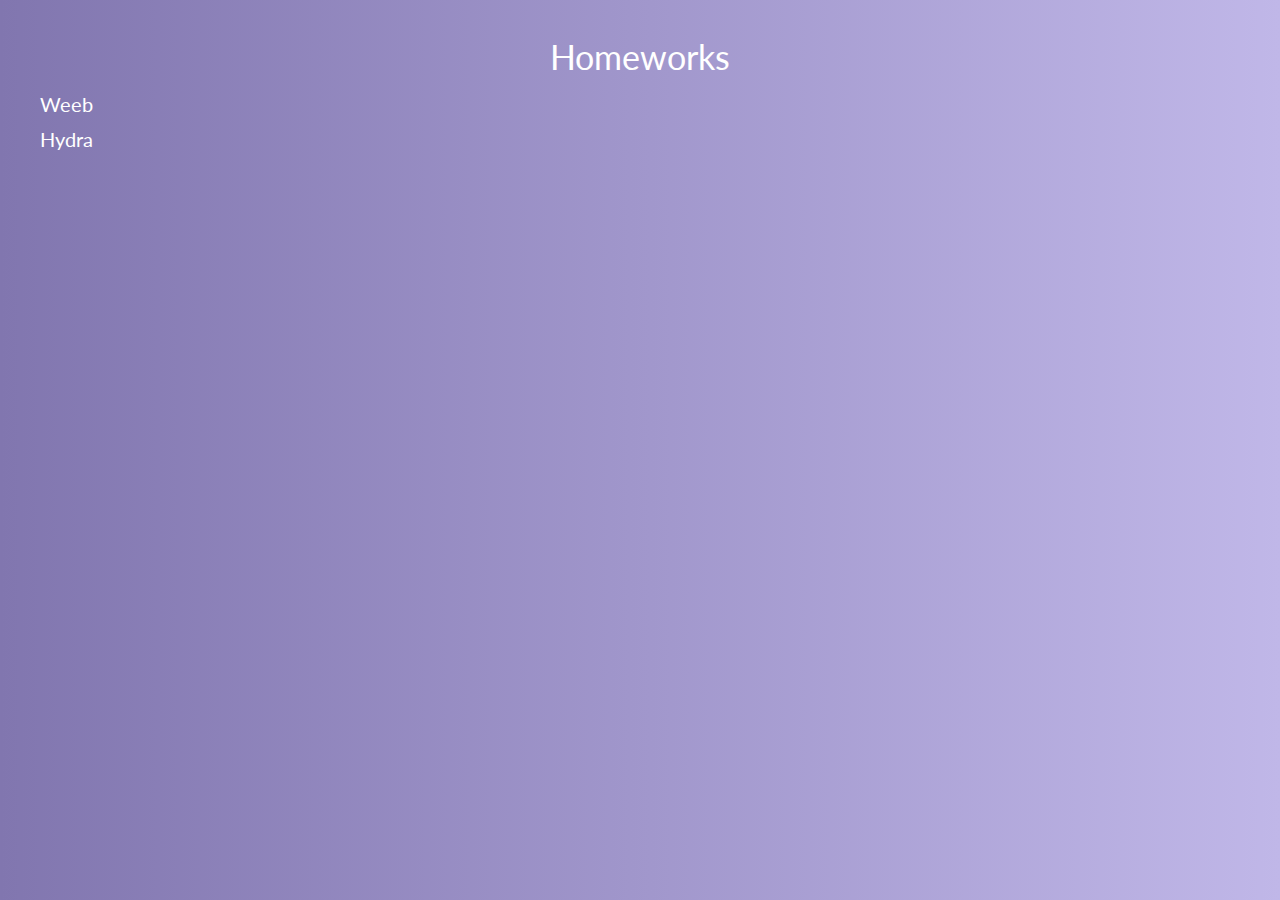
<file: index.html>
<!DOCTYPE html>
<html lang="en">

<head>
	<meta charset="UTF-8">
	<meta name="viewport" content="width=device-width, initial-scale=1.0">
	<title>Homeworks</title>
	<link rel="stylesheet" href="css/style.css">
</head>

<body>
	<div class="container">
		<h1>Homeworks</h1>
		<ul>
			<li>
				<a href="weeb/weeb/index.html">Weeb</a>
			</li>
			<li>
				<a href="hydra/index.html">Hydra</a>
			</li>
		</ul>
	</div>
</body>

</html>
</file>
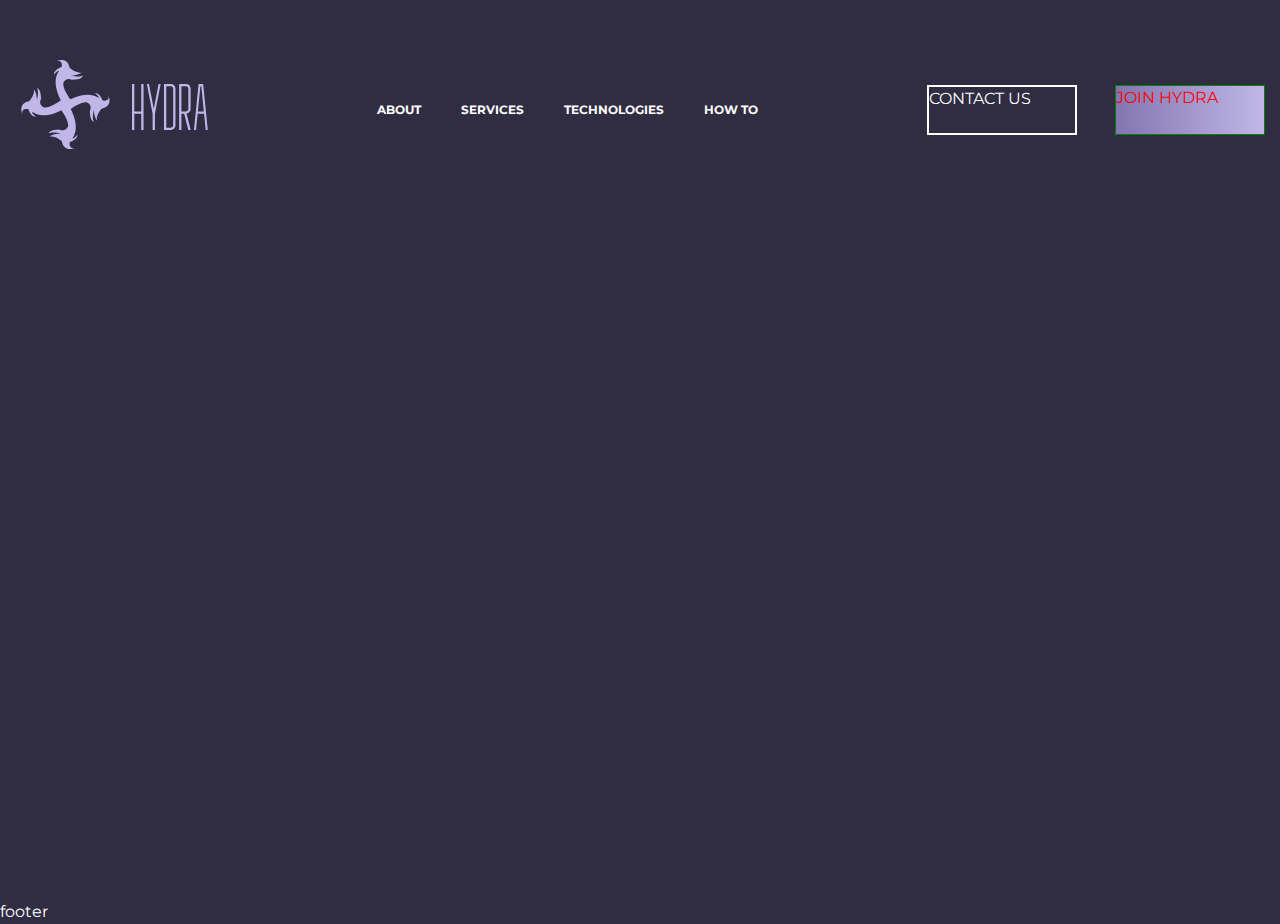
<file: hydra/index.html>
<!DOCTYPE html>
<html lang="en">

<head>
	<meta charset="UTF-8">
	<meta name="viewport" content="width=device-width, initial-scale=1.0">
	<title></title>
	<link rel="stylesheet" href="css/style.css">
	<!-- Google fonts -->
</head>

<body>
	<div class="wrapper">
		<!-- header -->
		<header class="header">
			<div class="header__container">
				<div class="header__body">
					<nav class="header__navigation">
						<div class="header__logo logo">
							<a href="#" class="logo__image">
								<svg>
									<use href="img/icons/symbol-defs.svg#icon-logo"></use>
								</svg>
							</a>
							<a href="#" class="logo__text">
								<svg>
									<use href="img/icons/symbol-defs.svg#icon-hydra"></use>
								</svg>
							</a>
						</div>
						<div class="header__menu menu">
							<ul class="menu__header">
								<li class="menu__item">
									<a href="#" class="menu__link"> <span>ABOUT</span> </a>
								</li>
								<li class="menu__item">
									<a href="#" class="menu__link"> <span>SERVICES</span></a>
								</li>
								<li class="menu__item">
									<a href="#" class="menu__link"> <span>TECHNOLOGIES</span> </a>
								</li>
								<li class="menu__item">
									<a href="#" class="menu__link"> <span>HOW TO</span> </a>
								</li>
							</ul>
						</div>
						<div class="header__buttons">
							<a href="#" class="button button--contact">CONTACT US</a>
							<a href="#" class="button button--join">JOIN HYDRA</a>
						</div>
						<button class="icon-menu">
							<span></span>
						</button>
					</nav>
				</div>
			</div>
		</header>

		<!-- main -->
		<main class="page">
			<div class="section-hero">
				<div class="section-hero__container hero">
					<div class="hero__body">
						<!-- hero__content -->
						<div class="hero__content">
							<div class="hero__info">
								<h1 class="hero__title"> <span>Dive</span> Into The Depths Of <span>Virtual Reality</span> </h1>
								<div class="hero__text">
									<p>Lorem ipsum dolor sit amet, consectetur adipiscing elit,
										sed do eiusmod tempor incididunt ut labore et dolore
										nisl tincidunt eget. Lectus mauris erosin vitae .
									</p>
								</div>
								<button class="hero__button button">BUILD YOUR WORLD</button>
							</div>
							<picture class="hero__image">
								<source srcset="img/hero-image.webp 3x">
								<img src="img/hero-image.jpg" alt="hero-image">
							</picture>
						</div>

						<!-- hero__address -->
						<!-- <address class="hero__address">

						</address> -->
					</div>
				</div>
			</div>
		</main>

		<!-- test -->
		<div class="test-block">
			<div class="test-block__container">
				<div class="test-block__content block">
					<p class="test-block__text adaptive-text">
						Lorem ipsum, dolor sit amet consectetur adipisicing elit. Consequuntur cumque molestias rem quia ut
						quidem
						vel maiores eligendi illo? Assumenda, earum? Quae fuga molestiae at, distinctio minima porro quaerat?
						Ipsum
						amet deserunt, tempora illum deleniti vero dolor alias expedita nisi magnam molestias quisquam veniam
						officiis perspiciatis sunt ut ducimus neque?
					</p>
				</div>
			</div>
		</div>

	</div>





	<!-- footer -->
	<footer class="footer">
		<p>footer</p>
	</footer>


	<script src="js/script.js"></script>
</body>

</html>
</file>
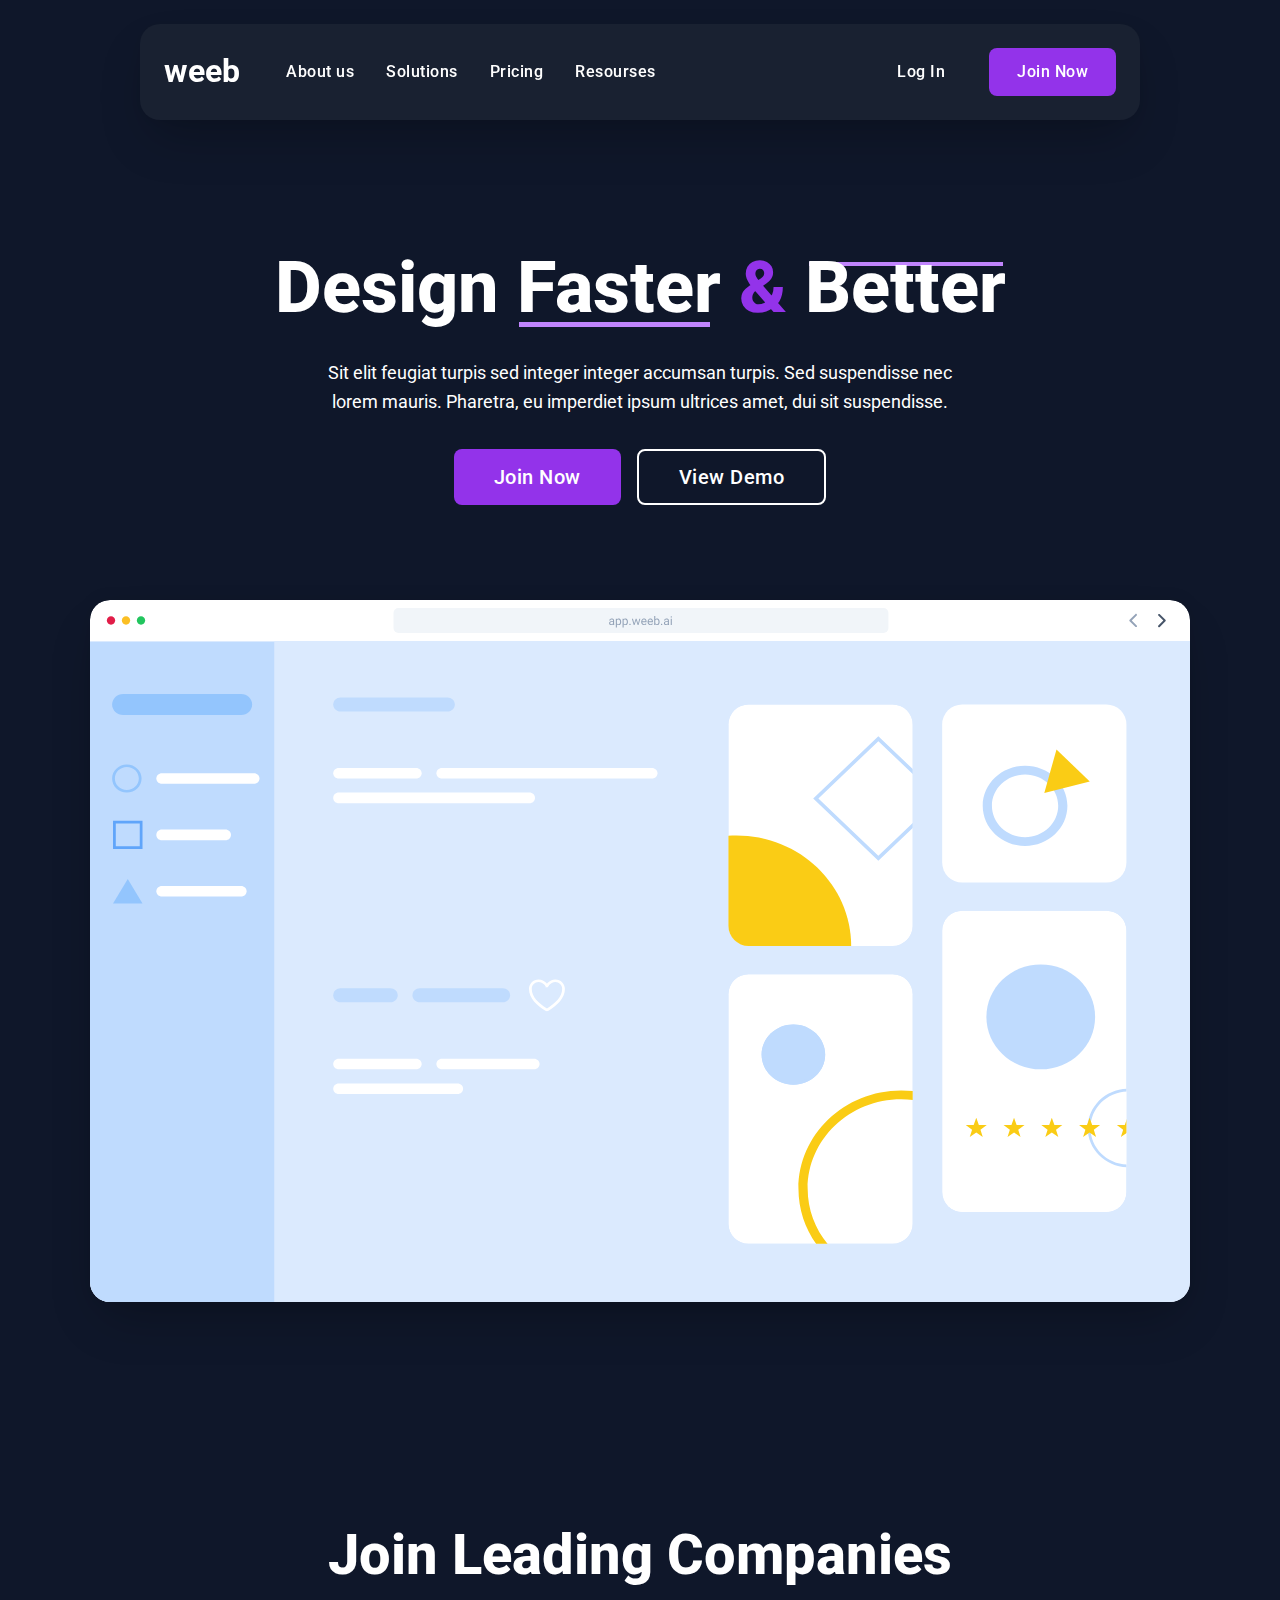
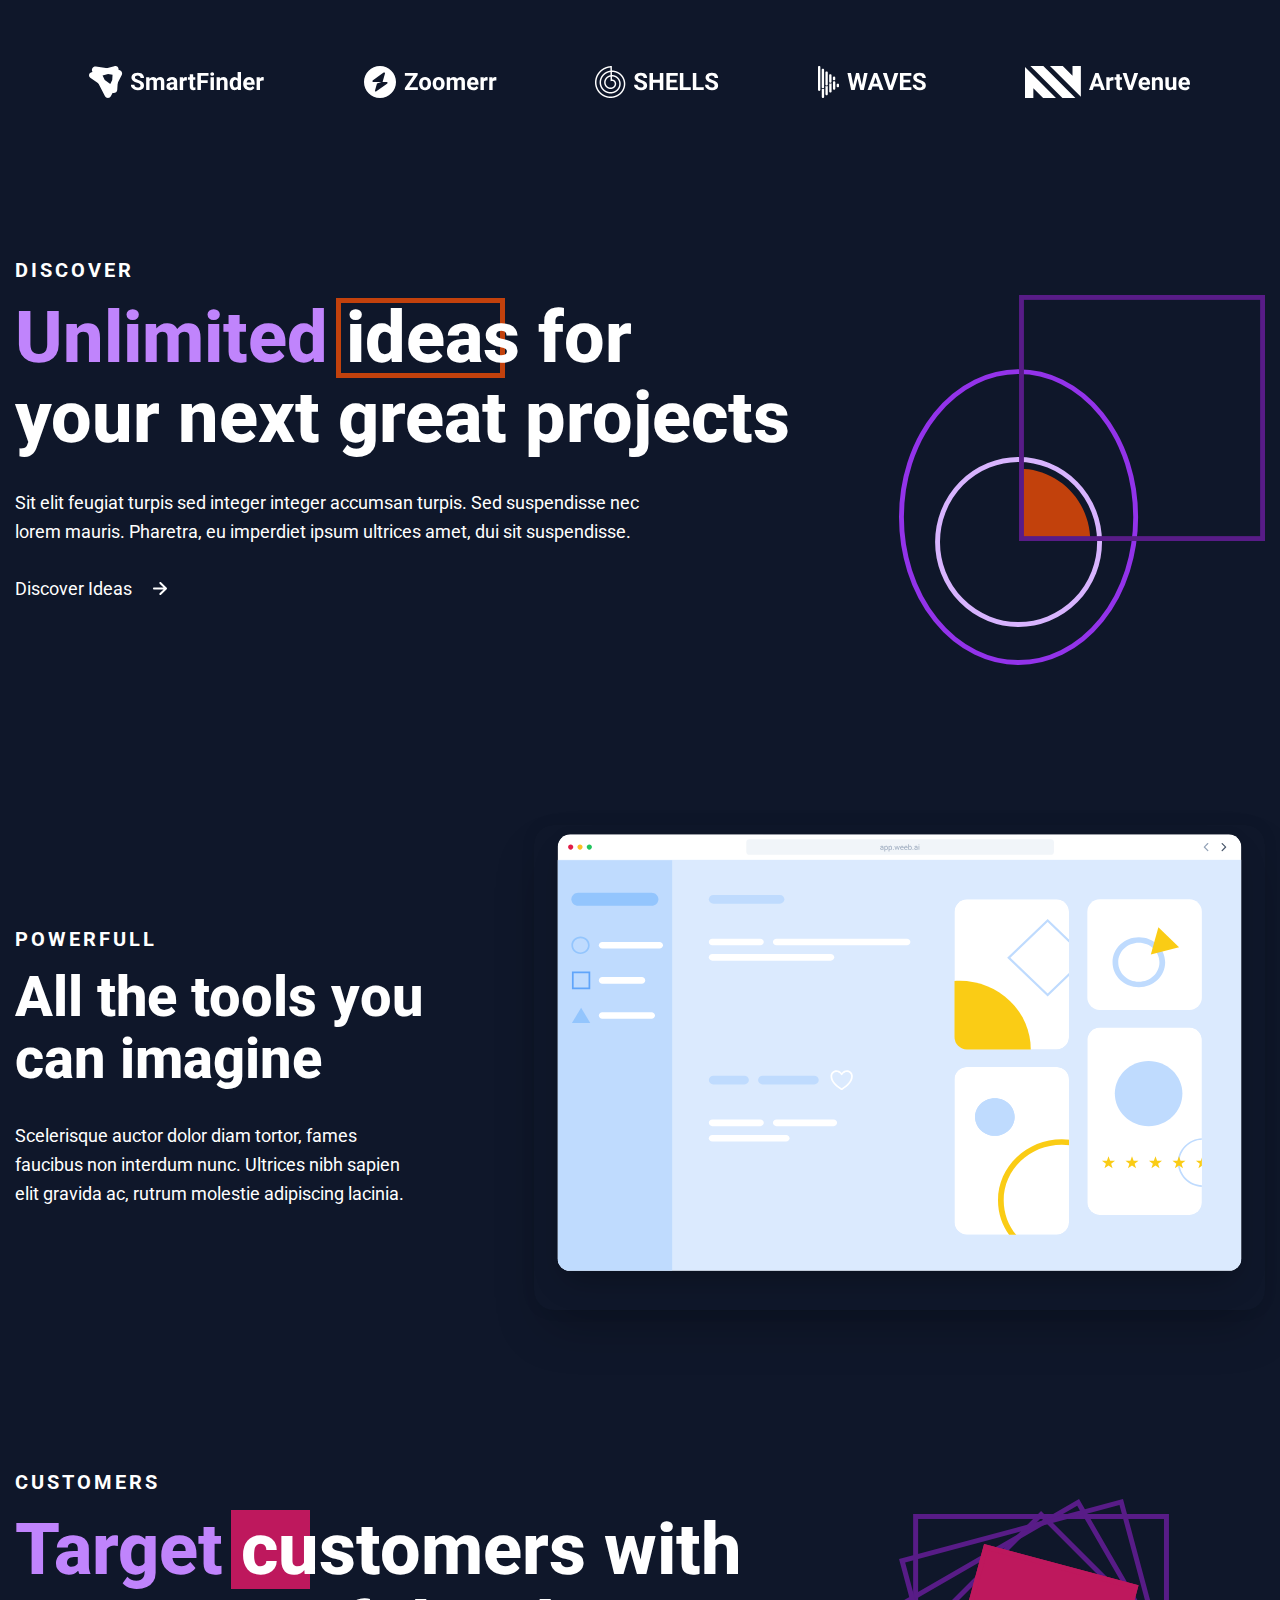
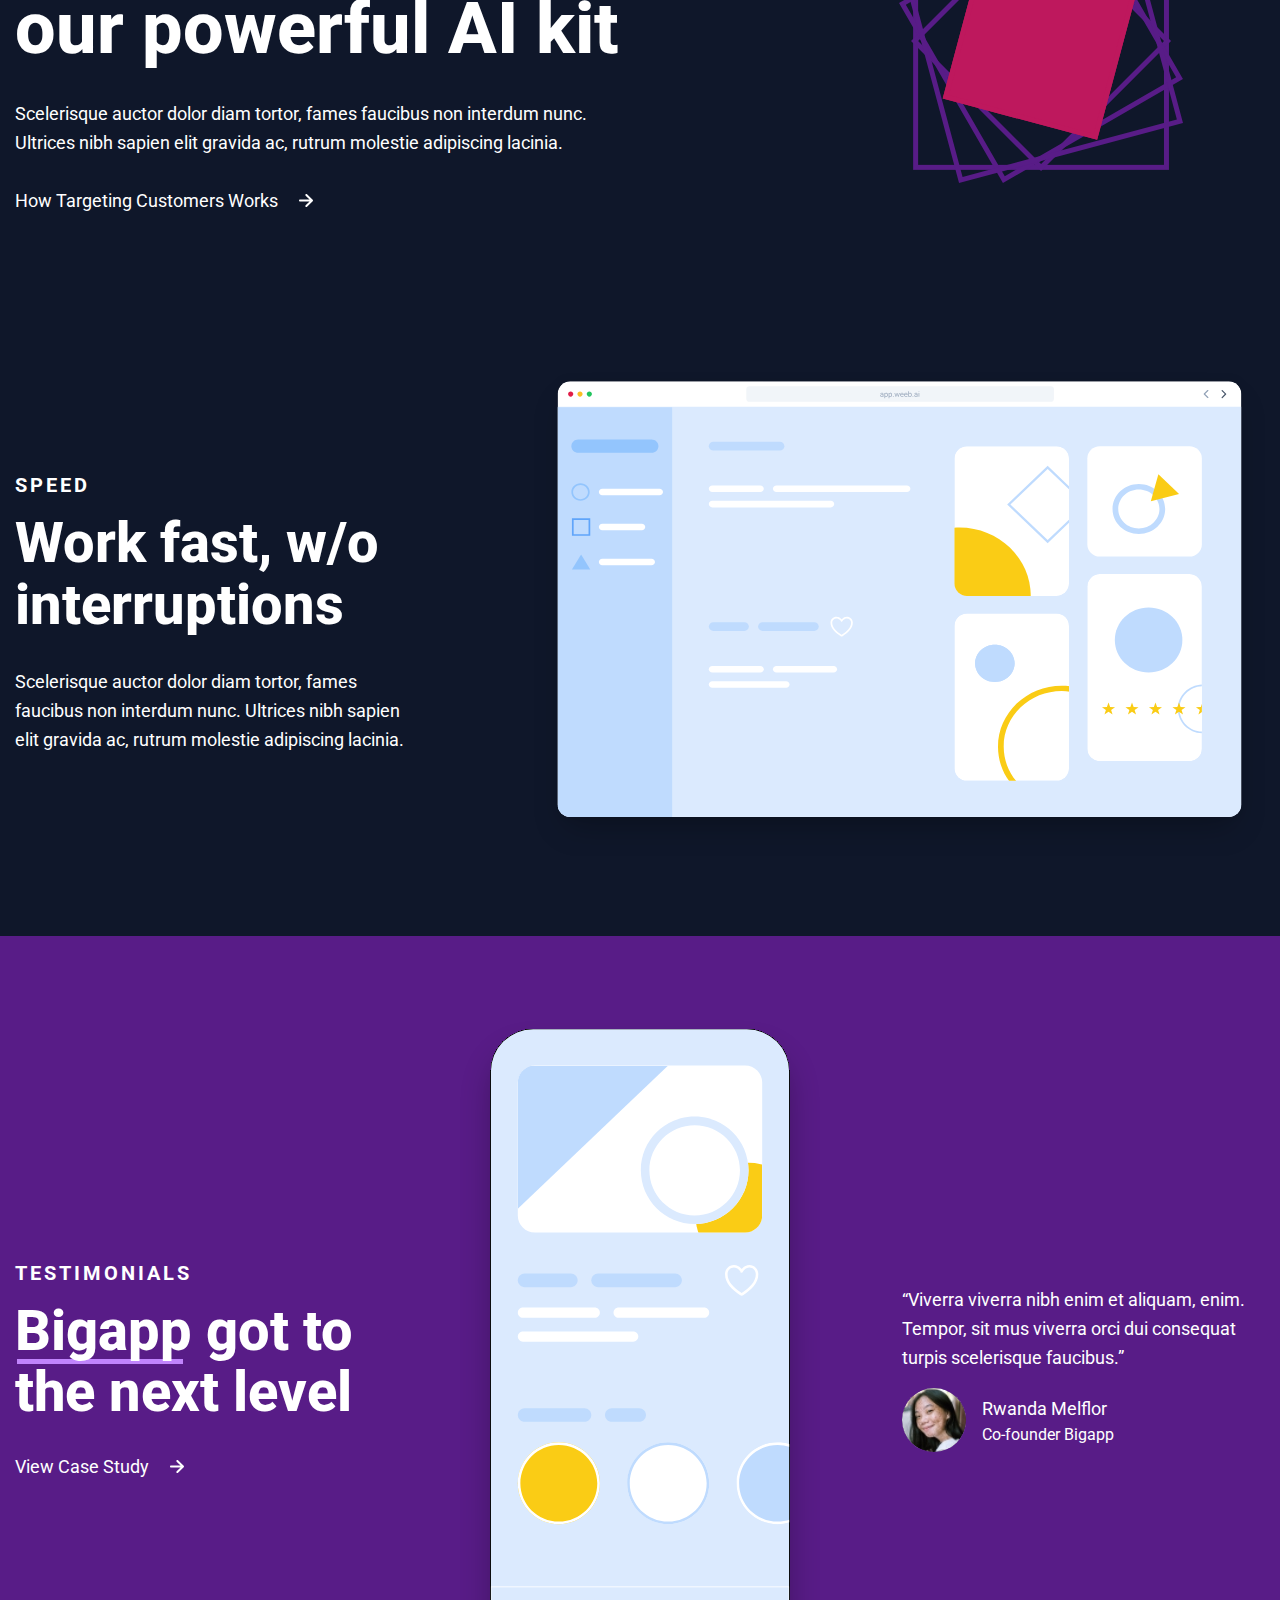
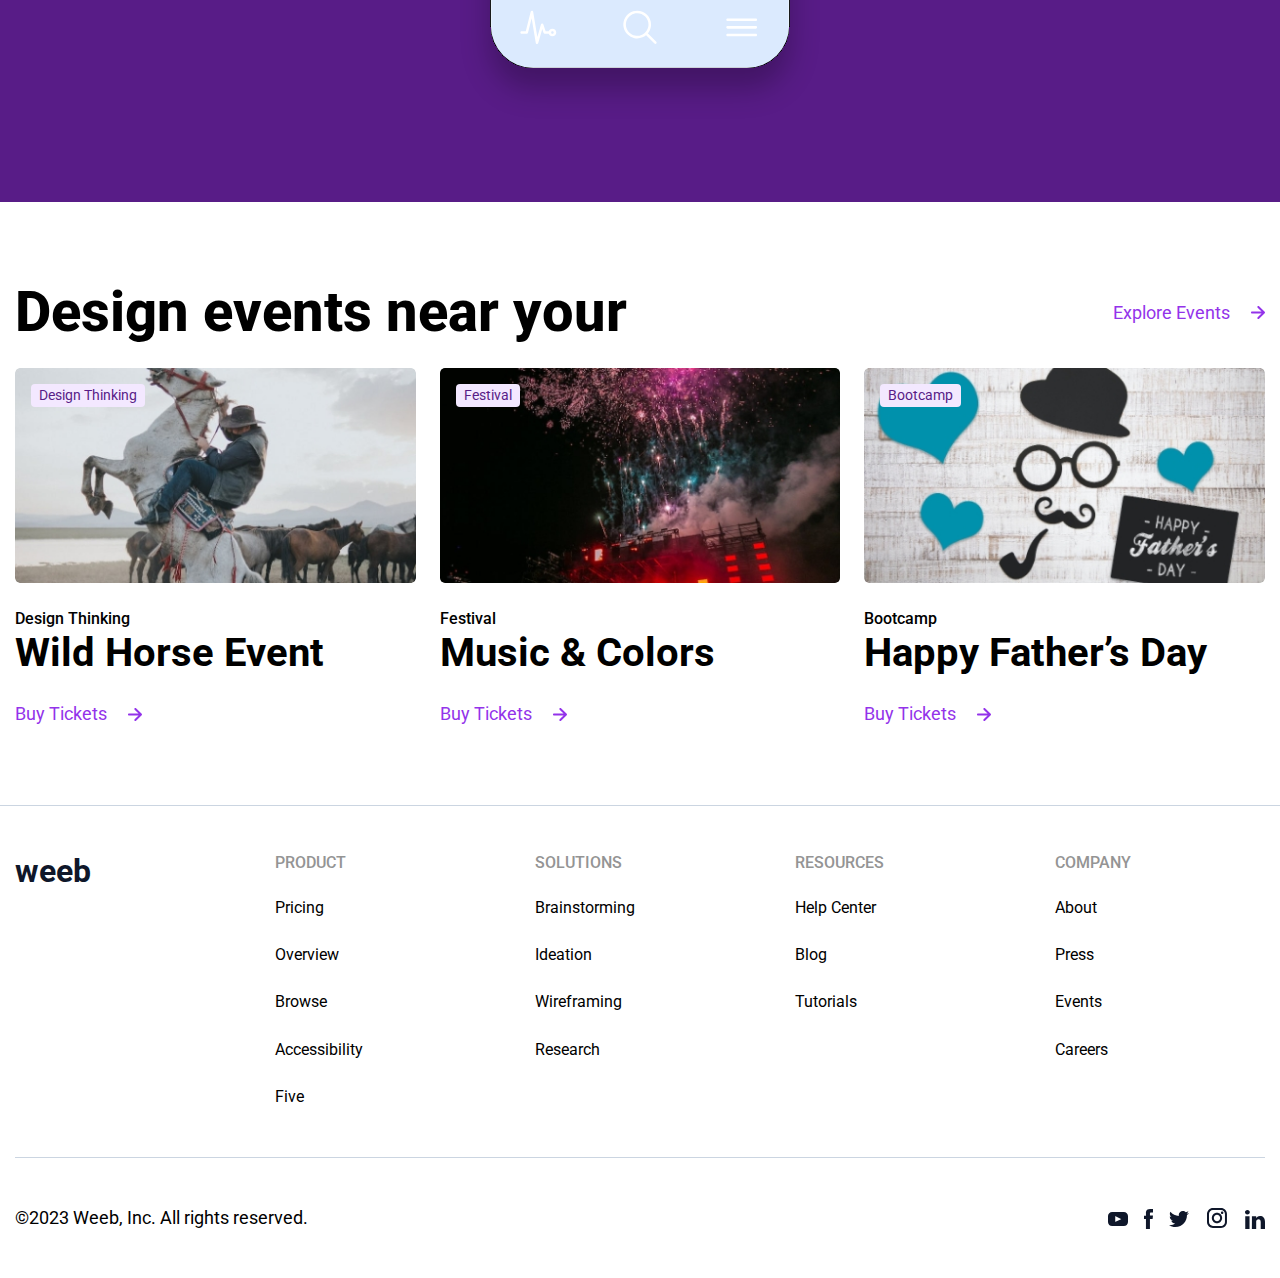
<file: weeb/weeb/index.html>
<!DOCTYPE html>
<html lang="en">
  <head>
    <meta charset="UTF-8" />
    <meta name="viewport" content="width=device-width, initial-scale=1.0" />
    <link
      rel="stylesheet"
      href="https://fonts.googleapis.com/css?family=Roboto:regular,500,800,700&display=swap"
    />
    <link rel="stylesheet" href="./css/style.css" />
    <title>Weeb</title>
  </head>
  <body>
    <div class="wrapper">
      <!-- header -->
      <header class="header">
        <div class="header__container">
          <div class="header__body">
            <a href="#" class="header__link-logo">weeb</a>
            <nav class="header__menu menu">
              <ul class="menu__list">
                <li class="menu__item">
                  <a href="" class="menu__link">About us</a>
                </li>
                <li class="menu__item">
                  <a href="" class="menu__link">Solutions</a>
                </li>
                <li class="menu__item">
                  <a href="" class="menu__link">Pricing</a>
                </li>
                <li class="menu__item">
                  <a href="" class="menu__link">Resourses</a>
                </li>
              </ul>
            </nav>
            <div class="header__actions actions-header">
              <a
                href="#"
                class="actions-header__button button button--transparent button--mini"
                >Log In</a
              >
              <a
                href="#"
                class="actions-header__button button button--mini button--opacity"
                >Join Now</a
              >
              <button type="button" class="actions-header__icon-menu icon-menu">
                <span></span>
              </button>
            </div>
          </div>
        </div>
      </header>

      <!-- main -->
      <main class="page">
        <section class="page__hero hero">
          <div class="hero__container">
            <div class="hero__block-header block-header block-header--center">
              <div class="block-header__top">
                <h1 class="block-header__title">
                  Design
                  <span class="block-header__line block-header__line--bottom"
                    >Faster</span
                  >
                  <span class="block-header__purpur">&</span>
                  <span class="block-header__line block-header__line--top"
                    >Better</span
                  >
                </h1>
              </div>
              <div class="block-header__text block-header__text">
                <p>
                  Sit elit feugiat turpis sed integer integer accumsan turpis.
                  Sed suspendisse nec lorem mauris. Pharetra, eu imperdiet ipsum
                  ultrices amet, dui sit suspendisse.
                </p>
              </div>
              <div class="block-header__buttons">
                <a href="#" class="block-header__button button">Join Now</a>
                <a
                  href="#"
                  class="block-header__button button button--white-border"
                  >View Demo</a
                >
              </div>
            </div>
            <img class="hero__image" src="./img/Desktop.svg" alt="dekstop" />
          </div>
        </section>

        <!-- companies section -->
        <section class="page__companies companies companies--anim">
          <div class="companies__container">
            <h2 class="companies__title title title--center">
              Join Leading Companies
            </h2>
            <div class="companies__items">
              <img src="./img/companies/01.svg" alt="image" />
              <img src="./img/companies/02.svg" alt="image" />
              <img src="./img/companies/03.svg" alt="image" />
              <img src="./img/companies/04.svg" alt="image" />
              <img src="./img/companies/05.svg" alt="image" />
            </div>
          </div>
        </section>

        <!-- discover section -->
        <section class="page__discover discover">
          <div class="discover__container">
            <div class="discover__body">
              <div class="discover__block-header block-header">
                <div class="block-header__top">
                  <div class="block-header__label label label--margin">
                    Discover
                  </div>
                  <h2 class="block-header__title">
                    <span class="block-header__lite-purpur">Unlimited</span>
                    <span class="block-header__border"><span>ideas</span></span>
                    for your next great projects
                  </h2>
                </div>

                <div class="block-header__text">
                  <p>
                    Sit elit feugiat turpis sed integer integer accumsan turpis.
                    Sed suspendisse nec lorem mauris. Pharetra, eu imperdiet
                    ipsum ultrices amet, dui sit suspendisse.
                  </p>
                </div>
                <a href="#" class="block-header__link"
                  ><span>Discover Ideas</span></a
                >
              </div>
            </div>
            <div class="discover__media">
              <img
                class="discover__image"
                src="./img/discover/Shapes1.svg"
                alt="image"
              />
            </div>
          </div>
        </section>

        <!-- Powerfull section -->
        <section class="page__powerfull powerfull">
          <div class="powerfull__container">
            <div class="powerfull__body">
              <div class="powerfull__block-header block-header">
                <div class="block-header__top">
                  <div class="block-header__label label label--margin">
                    Powerfull
                  </div>
                  <h2 class="block-header__mini-title title">
                    All the tools you can imagine
                  </h2>
                </div>
                <div class="block-header__text">
                  <p>
                    Scelerisque auctor dolor diam tortor, fames faucibus non
                    interdum nunc. Ultrices nibh sapien elit gravida ac, rutrum
                    molestie adipiscing lacinia.
                  </p>
                </div>
              </div>
            </div>
            <div class="powerfull__media">
              <img
                class="powerfull__image"
                src="./img/powerful/Desktop.svg"
                alt="image"
              />
            </div>
          </div>
        </section>

        <!-- customers section -->
        <section class="page__customers customers">
          <div class="customers__container">
            <div class="customers__body">
              <div class="customers__block-header block-header">
                <div class="block-header__top">
                  <div class="block-header__label label label--margin">
                    customers
                  </div>
                  <h2 class="block-header__title">
                    <span class="block-header__lite-purpur">Target</span>
                    <span class="block-header__bg"><span>customers</span></span>
                    with our powerful AI kit
                  </h2>
                </div>
                <div class="block-header__text">
                  <p>
                    Scelerisque auctor dolor diam tortor, fames faucibus non
                    interdum nunc. Ultrices nibh sapien elit gravida ac, rutrum
                    molestie adipiscing lacinia.
                  </p>
                </div>
                <a href="#" class="block-header__link"
                  ><span>How Targeting Customers Works</span></a
                >
              </div>
            </div>
            <div class="customers__media">
              <img
                class="customers__image"
                src="./img/customers/Shapes.svg"
                alt="image"
              />
            </div>
          </div>
        </section>

        <!-- speed section -->
        <section class="page__speed speed">
          <div class="speed__container">
            <div class="speed__body">
              <div class="speed__block-header block-header">
                <div class="block-header__top">
                  <div class="block-header__label label label--margin">
                    speed
                  </div>
                  <h2 class="block-header__mini-title title">
                    Work fast, w/o interruptions
                  </h2>
                </div>
                <div class="block-header__text">
                  <p>
                    Scelerisque auctor dolor diam tortor, fames faucibus non
                    interdum nunc. Ultrices nibh sapien elit gravida ac, rutrum
                    molestie adipiscing lacinia.
                  </p>
                </div>
              </div>
            </div>
            <div class="speed__media">
              <img
                class="speed__image"
                src="./img/speed/Desktop.svg"
                alt="image"
              />
            </div>
          </div>
        </section>

        <!-- testimonials section -->
        <section class="page__testimonials testimonials">
          <div class="testimonials__container">
            <div class="testimonials__block-header block-header">
              <div class="block-header__top">
                <div class="block-header__label label label--margin">
                  testimonials
                </div>
                <h2 class="block-header__mini-title title">
                  <span class="block-header__line block-header__line--bottom"
                    ><span>Bigapp</span></span
                  >
                  got to the next level
                </h2>
              </div>
              <a href="#" class="block-header__link"
                ><span>View Case Study</span></a
              >
            </div>
            <div class="testimonials__media">
              <img
                src="./img/testimonials/Mobile-App-Placeholder-2.svg"
                class="testimonials__image"
                alt="Image"
              />
            </div>
            <div class="testimonials__item item-testimonial">
              <div class="item-testimonial__text">
                <p>
                  “Viverra viverra nibh enim et aliquam, enim. Tempor, sit mus
                  viverra orci dui consequat turpis scelerisque faucibus.”
                </p>
              </div>
              <div class="item-testimonial__body">
                <img
                  src="./img/testimonials/User Thumb.jpeg"
                  class="item-testimonial__avatar"
                  alt="Image"
                />
                <div class="item-testimonial__info">
                  <div class="item-testimonial__name">Rwanda Melflor</div>
                  <div class="item-testimonial__position">
                    Co-founder Bigapp
                  </div>
                </div>
              </div>
            </div>
          </div>
        </section>

        <!-- section events -->
        <section class="page__events events">
          <div class="events__container">
            <div class="events__header">
              <h2 class="events__title title title-black">
                Design events near your
              </h2>
              <a href="#" class="events__link link-event"
                ><span>Explore Events</span></a
              >
            </div>
            <div class="events__items">
              <article class="events__item item-event">
                <a class="item-event__category">Design Thinking</a>
                <a href="#" class="item-event__link-image">
                  <img
                    class="item-event__image"
                    src="./img/events/01.jpeg"
                    alt="image"
                  />
                </a>
                <div class="item-event__body body-item-event">
                  <a href="#" class="body-item-event__category"
                    >Design Thinking</a
                  >
                  <h4 class="body-item-event__title">
                    <a href="#" class="body-item-event__link-title"
                      >Wild Horse Event</a
                    >
                  </h4>
                  <a href="" class="body-item-event__link link-event"
                    ><span>Buy Tickets</span></a
                  >
                </div>
              </article>
              <article class="events__item item-event">
                <a class="item-event__category">Festival</a>
                <a href="#" class="item-event__link-image">
                  <img
                    class="item-event__image"
                    src="./img/events/02.jpeg"
                    alt="image"
                  />
                </a>
                <div class="item-event__body body-item-event">
                  <a href="#" class="body-item-event__category">Festival</a>
                  <h4 class="body-item-event__title">
                    <a href="#" class="body-item-event__link-title"
                      >Music & Colors</a
                    >
                  </h4>
                  <a href="" class="body-item-event__link link-event"
                    ><span>Buy Tickets</span></a
                  >
                </div>
              </article>
              <article class="events__item item-event">
                <a class="item-event__category">Bootcamp</a>
                <a href="#" class="item-event__link-image">
                  <img
                    class="item-event__image"
                    src="./img/events/03.jpeg"
                    alt="image"
                  />
                </a>
                <div class="item-event__body body-item-event">
                  <a href="#" class="body-item-event__category">Bootcamp</a>
                  <h4 class="body-item-event__title">
                    <a href="#" class="body-item-event__link-title"
                      >Happy Father’s Day</a
                    >
                  </h4>
                  <a href="" class="body-item-event__link link-event"
                    ><span>Buy Tickets</span></a
                  >
                </div>
              </article>
            </div>
          </div>
        </section>
      </main>

      <!-- footer -->
      <footer class="footer">
        <div class="footer__container">
          <div class="footer__body">
            <a class="footer__logo" href="#">weeb</a>
            <div class="footer__nav nav-footer">
              <div class="nav-footer__title">PRODUCT</div>
              <ul class="nav-footer__list">
                <li class="nav-footer__item">
                  <a href="#" class="nav-footer__link">Pricing</a>
                </li>
                <li class="nav-footer__item">
                  <a href="#" class="nav-footer__link">Overview</a>
                </li>
                <li class="nav-footer__item">
                  <a href="#" class="nav-footer__link">Browse</a>
                </li>
                <li class="nav-footer__item">
                  <a href="#" class="nav-footer__link">Accessibility</a>
                </li>
                <li class="nav-footer__item">
                  <a href="#" class="nav-footer__link">Five</a>
                </li>
              </ul>
            </div>
            <div class="footer__nav nav-footer">
              <div class="nav-footer__title">Solutions</div>
              <ul class="nav-footer__list">
                <li class="nav-footer__item">
                  <a href="#" class="nav-footer__link">Brainstorming</a>
                </li>
                <li class="nav-footer__item">
                  <a href="#" class="nav-footer__link">Ideation</a>
                </li>
                <li class="nav-footer__item">
                  <a href="#" class="nav-footer__link">Wireframing</a>
                </li>
                <li class="nav-footer__item">
                  <a href="#" class="nav-footer__link">Research</a>
                </li>
              </ul>
            </div>
            <div class="footer__nav nav-footer">
              <div class="nav-footer__title">Resources</div>
              <ul class="nav-footer__list">
                <li class="nav-footer__item">
                  <a href="#" class="nav-footer__link">Help Center</a>
                </li>
                <li class="nav-footer__item">
                  <a href="#" class="nav-footer__link">Blog</a>
                </li>
                <li class="nav-footer__item">
                  <a href="#" class="nav-footer__link">Tutorials</a>
                </li>
              </ul>
            </div>
            <div class="footer__nav nav-footer">
              <div class="nav-footer__title">Company</div>
              <ul class="nav-footer__list">
                <li class="nav-footer__item">
                  <a href="#" class="nav-footer__link">About</a>
                </li>
                <li class="nav-footer__item">
                  <a href="#" class="nav-footer__link">Press</a>
                </li>
                <li class="nav-footer__item">
                  <a href="#" class="nav-footer__link">Events</a>
                </li>
                <li class="nav-footer__item">
                  <a href="#" class="nav-footer__link">Careers</a>
                </li>
              </ul>
            </div>
          </div>
          <div class="footer__bottom">
            <div class="footer__copy">
              &copy;2023 Weeb, Inc. All rights reserved.
            </div>
            <ul class="footer__social social">
              <li class="social__item">
                <a href="#" class="social__link">
                  <img src="./icons/footer/01.svg" alt="" />
                </a>
              </li>
              <li class="social__item">
                <a href="#" class="social__link">
                  <img src="./icons/footer/02.svg" alt="" />
                </a>
              </li>
              <li class="social__item">
                <a href="#" class="social__link">
                  <img src="./icons/footer/03.svg" alt="" />
                </a>
              </li>
              <li class="social__item">
                <a href="#" class="social__link">
                  <img src="./icons/footer/04.svg" alt="" />
                </a>
              </li>
              <li class="social__item">
                <a href="#" class="social__link">
                  <img src="./icons/footer/05.svg" alt="" />
                </a>
              </li>
            </ul>
          </div>
        </div>
      </footer>
    </div>
    <script src="./js/script.js"></script>
  </body>
</html>
</file>
<file: hydra/css/style.css>
@import url("https://fonts.googleapis.com/css?family=Montserrat:300,regular,500,600,700&display=swap");
*,
*::before,
*::after {
  padding: 0;
  margin: 0;
  border: none;
  -webkit-box-sizing: border-box;
          box-sizing: border-box;
}

*::before,
*::after {
  display: inline-block;
}

a {
  text-decoration: none;
  color: inherit;
  display: inline-block;
}

li {
  list-style: none;
}

img {
  vertical-align: middle;
  max-width: 100%;
}

h1,
h2,
h3,
h4,
h5,
h6 {
  font-weight: inherit;
  font-size: inherit;
}

html,
body {
  line-height: 1;
  height: 100%;
}

/* FORM */
input,
button,
textarea {
  font-family: inherit;
  font-size: inherit;
  line-height: inherit;
  color: inherit;
  background-color: transparent;
}

input,
textarea {
  width: 100%;
}

button,
select,
option {
  cursor: pointer;
}

input[type=text],
input[type=email],
input[type=tel],
textarea {
  -webkit-appearance: none;
     -moz-appearance: none;
          appearance: none;
}

.button {
  color: red;
  border: 1px solid green;
  width: 150px;
  height: 50px;
  -webkit-transition: all 0.9s;
  transition: all 0.9s;
}

.button--contact {
  color: #fff;
  border: 0.125rem solid #fff;
  background: transparent;
  -ms-flex-negative: 0;
      flex-shrink: 0;
}
.button--contact:hover {
  background-color: #fff;
  border-color: #C0B7E8;
  color: #343045;
}
@media (max-width: 490px) {
  .button--contact {
    padding-inline: 15px;
    padding-block: 10px;
    width: 100%;
  }
}

.button--join {
  -ms-flex-negative: 0;
      flex-shrink: 0;
  -webkit-transition: all 0.9s;
  transition: all 0.9s;
  background: -webkit-gradient(linear, left top, right top, from(#8176AF), to(#C0B7E8));
  background: linear-gradient(90deg, #8176AF 0%, #C0B7E8 100%);
  -webkit-transition: 0.9s;
  transition: 0.9s;
}
.button--join:hover {
  background: transparent;
  color: #fff;
}
@media (max-width: 490px) {
  .button--join {
    padding-inline: 15px;
    padding-block: 10px;
  }
}

.icon-menu {
  display: none;
  position: relative;
  z-index: 5;
  width: 30px;
  height: 24px;
  -ms-flex-preferred-size: 30px;
      flex-basis: 30px;
}
.menu-open .icon-menu::before {
  top: 50%;
  -webkit-transform: rotate(-45deg) translate(2px);
      -ms-transform: rotate(-45deg) translate(2px);
          transform: rotate(-45deg) translate(2px);
}
.menu-open .icon-menu::after {
  bottom: 50%;
  -webkit-transform: rotate(45deg) translate(2px);
      -ms-transform: rotate(45deg) translate(2px);
          transform: rotate(45deg) translate(2px);
}
.menu-open .icon-menu span {
  width: 0;
}
.icon-menu::before, .icon-menu::after,
.icon-menu span {
  content: "";
  position: absolute;
  right: 0;
  width: 100%;
  height: 3px;
  border-radius: 0.375rem;
  background: -webkit-gradient(linear, left top, right top, from(#8176AF), to(#C0B7E8));
  background: linear-gradient(90deg, #8176AF 0%, #C0B7E8 100%);
  -webkit-transition: all 0.3s;
  transition: all 0.3s;
}
.icon-menu::before {
  top: 0;
}
.icon-menu::after {
  bottom: 0;
}
.icon-menu span {
  top: 50%;
  -webkit-transform: translateY(-50%);
      -ms-transform: translateY(-50%);
          transform: translateY(-50%);
  background-color: #fff;
  width: 70%;
}
@media (max-width: 881px) {
  .icon-menu {
    display: block;
  }
}

.wrapper {
  overflow: clip;
  min-height: 100%;
  display: -webkit-box;
  display: -ms-flexbox;
  display: flex;
  -webkit-box-orient: vertical;
  -webkit-box-direction: normal;
      -ms-flex-direction: column;
          flex-direction: column;
}

.wrapper > main {
  -webkit-box-flex: 1;
      -ms-flex-positive: 1;
          flex-grow: 1;
}

[class*=__container] {
  max-width: 1300px;
  padding-left: 15px;
  padding-right: 15px;
  margin: 0 auto;
}

body {
  font-family: "Montserrat", sans-serif;
  background: #302C42;
  color: #fff;
  line-height: 1.5;
}

.header {
  top: 0;
  left: 0;
  width: 100%;
  min-height: clamp(4.375rem, 3.322rem + 5.26vw, 7.5rem);
  -webkit-padding-before: 3.125rem;
          padding-block-start: 3.125rem;
  -webkit-padding-after: 7.75rem;
          padding-block-end: 7.75rem;
}
.header__navigation {
  display: -webkit-box;
  display: -ms-flexbox;
  display: flex;
  -webkit-box-align: center;
      -ms-flex-align: center;
          align-items: center;
  -webkit-box-pack: justify;
      -ms-flex-pack: justify;
          justify-content: space-between;
  gap: 1.25rem;
}
.header__logo {
  position: relative;
  z-index: 5;
  display: -webkit-box;
  display: -ms-flexbox;
  display: flex;
  -webkit-box-align: center;
      -ms-flex-align: center;
          align-items: center;
  gap: 0.9375rem;
}
@media (max-width: 655px) {
  .header__logo {
    gap: 0;
  }
}
.menu-open .header__menu {
  right: 0;
}
@media (max-width: 881px) {
  .header__menu {
    overflow: auto;
    position: fixed;
    top: 0;
    z-index: 3;
    display: -webkit-box;
    display: -ms-flexbox;
    display: flex;
    -webkit-box-orient: vertical;
    -webkit-box-direction: normal;
        -ms-flex-direction: column;
            flex-direction: column;
    width: 100%;
    height: 100%;
    right: -100%;
    background-color: #C0B7E8;
    padding: 105px 15px 30px 15px;
    -webkit-transition: all 0.3s;
    transition: all 0.3s;
  }
  .header__menu::before {
    content: "";
    position: fixed;
    top: 0;
    -webkit-margin-start: -15px;
            margin-inline-start: -15px;
    width: 100%;
    height: 105px;
    z-index: 3;
    background-color: #302C42;
    -webkit-transition: all 0.3s;
    transition: all 0.3s;
  }
}
.header__buttons {
  position: relative;
  z-index: 5;
  display: -webkit-box;
  display: -ms-flexbox;
  display: flex;
  -webkit-box-align: center;
      -ms-flex-align: center;
          align-items: center;
  gap: 2.375rem;
}
@media (max-width: 1064px) {
  .header__buttons {
    gap: 10px;
  }
}
@media (max-width: 655px) {
  .header__buttons {
    -webkit-box-pack: center;
        -ms-flex-pack: center;
            justify-content: center;
  }
}
@media (max-width: 514px) {
  .header__buttons {
    display: none;
  }
}
.header .logo__image {
  position: relative;
  z-index: 5;
  -webkit-padding-before: 10px;
          padding-block-start: 10px;
}
.header .logo__image svg {
  width: 6.375rem;
  height: 6.4375rem;
  fill: #C0B7E8;
}
@media (max-width: 655px) {
  .header .logo__image svg {
    width: 69px;
    height: 59px;
  }
}
@media (max-width: 655px) {
  .header .logo__image svg use {
    width: 69px;
    height: 59px;
  }
}
.header .logo__text {
  position: relative;
  z-index: 5;
}
.header .logo__text svg {
  width: 76px;
  height: 46px;
  fill: #C0B7E8;
}
@media (max-width: 655px) {
  .header .logo__text svg {
    width: 46px;
    height: 28px;
  }
}
.header .menu__header {
  display: -webkit-box;
  display: -ms-flexbox;
  display: flex;
  -ms-flex-wrap: wrap;
      flex-wrap: wrap;
  -webkit-box-align: center;
      -ms-flex-align: center;
          align-items: center;
  -webkit-box-pack: justify;
      -ms-flex-pack: justify;
          justify-content: space-between;
  -webkit-column-gap: 2.5rem;
     -moz-column-gap: 2.5rem;
          column-gap: 2.5rem;
  row-gap: 0.625rem;
  font-size: 0.75rem;
  font-weight: 700;
}
@media (max-width: 1064px) {
  .header .menu__header {
    gap: 10px;
  }
}
@media (max-width: 881px) {
  .header .menu__header {
    color: #fff;
    font-size: 30px;
    -webkit-box-flex: 1;
        -ms-flex-positive: 1;
            flex-grow: 1;
    -webkit-box-pack: center;
        -ms-flex-pack: center;
            justify-content: center;
    -webkit-box-align: center;
        -ms-flex-align: center;
            align-items: center;
    -webkit-box-orient: vertical;
    -webkit-box-direction: normal;
        -ms-flex-direction: column;
            flex-direction: column;
    row-gap: 30px;
  }
  .header .menu__header::before {
    content: "";
    position: fixed;
    top: 0;
    right: -100%;
    width: 100%;
    z-index: 3;
    height: 75px;
    -webkit-transition: all 0.3s;
    transition: all 0.3s;
    background-color: #fff;
  }
}
.header .menu__link {
  -webkit-transition: color 0.3s;
  transition: color 0.3s;
}
.header .menu__link span {
  position: relative;
}
.header .menu__link span::after {
  content: "";
  position: absolute;
  left: 0;
  bottom: 0;
  width: 0;
  height: 0.0625rem;
  background-color: #C0B7E8;
  -webkit-transition: all 0.5s;
  transition: all 0.5s;
}
@media (any-hover: hover), (pointer: fine) {
  .header .menu__link span:hover::after {
    width: 100%;
  }
}
.header .menu__link:hover {
  color: #C0B7E8;
}

.page {
  display: none;
}

.hero__content {
  display: -webkit-box;
  display: -ms-flexbox;
  display: flex;
  -webkit-box-pack: justify;
      -ms-flex-pack: justify;
          justify-content: space-between;
  gap: 2.5rem;
}
.hero__info {
  width: 50%;
  max-width: 456px;
}
.hero__title {
  font-size: 2.5rem;
  font-weight: 700;
}
.hero__title span {
  color: #C0B7E8;
}
.hero__title:not(:last-child) {
  -webkit-margin-after: 2.25rem;
          margin-block-end: 2.25rem;
}
.hero__text:not(:last-child) {
  -webkit-margin-after: 4.125rem;
          margin-block-end: 4.125rem;
}
.hero__button {
  background: -webkit-gradient(linear, left top, right top, from(#8176AF), to(#C0B7E8));
  background: linear-gradient(90deg, #8176AF 0%, #C0B7E8 100%);
}
.hero__image {
  aspect-ratio: 490/426;
  -ms-flex-negative: 0;
      flex-shrink: 0;
}
.hero__image img {
  -o-object-fit: cover;
     object-fit: cover;
  width: 100%;
  border-radius: 100px 100px 100px 240px;
  background: rgba(0, 0, 0, 0.13);
}

.test-block {
  display: none;
}
.test-block__text {
  color: #000;
  border: 2px solid red;
  font-size: 1.875rem;
}
@media (max-width: 37.5em) {
  .test-block__text {
    font-size: 3.125rem;
  }
}
.test-block__content {
  width: 80%;
}

.block {
  width: 100px;
  height: 500px;
  background-color: green;
  border: 1px solid red;
}
</file>
<file: css/style.css>
@import url("https://fonts.googleapis.com/css?family=Lato:regular,700&display=swap");
@import url("reset.css");


body {
	font-family: "Lato", sans-serif;
	color: #FFF;
	background: linear-gradient(90deg, #8176AF 0%, #C0B7E8 100%);
	background-attachment: fixed;
}
.container {
	max-width: 1200px;
	margin-inline: auto;
	padding-block: 40px;
}
h1 {
	font-size: 34px;
	text-align: center;
	&:not(:last-child){
		margin-block-end: 20px;
	}
}
ul > * {
	margin-block-end: 15px;
}
ul > *:last-child {
	margin-block-end: 0px;
}
a {
	font-size: 20px;
	transition: color 0.3s;
	@media (any-hover: hover){
		&:hover{
			color: #ffeaa6;
		}
	}
}
</file>
<file: weeb/weeb/css/style.css>
/* RESET */
@import url('./reset.css');
@import url('./components.css');

:root {
    --color-primiry-dark: #0f172a;
    --color-primiry-light: #fff;
    --color-primiry-purple: #9333ea;
	 --color-secondary-light-purple:#c084fc;
	 --color-secondary-orange: #C2410C;
	 --color-secondary-pink: #BE185D;
	 --color-secondary-dark-puprle: #581C87;
	 --color-secondary-light: #f3e8ff;
}
body {
    font-family: 'Roboto' , sans-serif;
    font-size: 18px;
    color: var(--color-primiry-light);
    background-color: var(--color-primiry-dark);
}
@media (max-width: 767.98px) {
    body {
       font-size: 16px; 
    }
}
[class*="__container"] {
    max-inline-size: 1310px;
    margin-inline: auto;
    padding-inline: 15px;
}
.wrapper {
    display: flex;
    flex-direction: column;
    min-height: 100%;
    overflow: clip;
}
.wrapper > main {
    flex-grow: 1;
}

/* ================================================== */
/* header */
.header {
    padding-block: 24px;
    position: sticky;
    top: 0px;
    z-index: 50;
}
.header__container {
    max-inline-size: 1030px;
}
.header__body {
    padding: 24px;
    column-gap: 46px;
    row-gap: 5px;
    border-radius: 20px;
    box-shadow: 0px 0px 15px 0px rgba(0, 0, 0, 0.07),
        0px 25px 50px -12px rgba(0, 0, 0, 0.25);
	 background-color: #192131;;
    align-items: center;
    display: grid;
    grid-template-columns: auto 1fr auto;
}
.header__link-logo {
    position: relative;
    z-index: 3;
    font-size: 32px;
    font-weight: 700;
    line-height: 110%;
    transition: color 0.3s;
}
.header__link-logo:hover {
    color: var(--color-primiry-purple);
}
.menu__list {
    display: flex;
    column-gap: 32px;
    row-gap: 5px;
    flex-wrap: wrap;
}
.menu__item {}
.menu__link {
    color: var(--color-primiry-light);
    font-size: 16px;
    font-weight: 500;
    line-height: 1.5;
    letter-spacing: 0.5px;
    transition: color 0.3s;
}
.menu__link:hover {
    color: var(--color-primiry-purple);
}
.header__actions {}
.actions-header {
    display: flex;
    gap: 16px;
    align-items: center;
    flex-wrap: wrap;
    z-index: 3;
}
.actions-header__button {}
.icon-menu {
    display: none;
}
@media (max-width:991.98px) {
    .header {
        padding-block: 15px;
    }

    .header__body {
        padding: 15px;
        column-gap: 25px;
    }

    .menu__list {
        column-gap: 20px;
    }

    .actions-header {
        column-gap: 10px;
    }

    .actions-header__button.button--mini {
        padding-inline: 15px;
    }
}

@media (max-width:767.98px) {
    .menu {
        position: fixed;
        inset-inline-start: -100%;
        inset-block-start: 0;
        block-size: 100%;
        inline-size: 100%;

        transition: all 0.3s;

        overflow: auto;

        background-color: var(--color-primiry-dark);

        padding-block-start: 105px;
        padding-inline: 15px;
        padding-block-end: 30px;
    }
    .menu::before {
        position: fixed;
        content: "";
        z-index: 2;
        block-size: 64px;
        inline-size: 100%;
        inset-block-start: 15px;
        inset-inline-start: 15px;
        inset-inline-end: 15px;

        transition: visibility 0.3s;
        visibility: hidden;

        border-radius: 20px;
        box-shadow: 0px 0px 15px 0px rgba(0, 0, 0, 0.07),
                0px 25px 50px -12px rgba(0, 0, 0, 0.25);
        /* background: rgba(255, 255, 255, 0.05); */
        background-color: #192131;
    }

    .open-menu .menu{
        inset-inline-start: 0;
    }
    .open-menu .menu::before {
        visibility: visible;
    }

    .menu__list {
        flex-direction: column;
        align-items: flex-end;
        row-gap: 25px;
        padding-inline-end: 18px;
    }
    .menu__link {
        font-size: 30px;
    }

    .icon-menu {
        display: block;
        position: relative;
        inline-size: 48px;
        block-size: 48px;
        z-index: 3;
    }
    .icon-menu span,
    .icon-menu::before,
    .icon-menu::after {
        content: "";
        position: absolute;
        block-size: 4px;
        border-radius: 3px;
        background-color: var(--color-primiry-light);
        transition: all 0.3s;
    }
    
    .icon-menu::before,
    .icon-menu::after {
        inline-size: 15px;
    }
    .icon-menu::before {
        inset-inline-start: 10px;
        inset-block-start: 14px;
    }
    .icon-menu::after {
        inset-inline-end: 10px;
        inset-block-end: 14px;
    }
    .icon-menu span {
        inset-inline-start: 50%;
        inset-block-start: 50%;
        transform: translate(-50%, -50%);
        inline-size: 28px;
    }

    .open-menu .icon-menu span {
        transform: translate(-50%, -50%) rotate(-45deg);
        inline-size: 33px;
    }
    .open-menu .icon-menu::before {
        transform: translate(0px, 1px) rotate(45deg);
    }
    .open-menu .icon-menu::after {
        transform: translate(0, -2px) rotate(45deg);
    }

    .header__body {
        padding-block: 8px;
        padding-inline-start: 24px;
        padding-inline-end: 8px;
        grid-template-columns: auto auto ;
        justify-content: space-between;
    }
}

@media (max-width:439.98px) {
    .actions-header__button {
        display: none;
    }
}

/* ======================page========================== */
.page {
}
.page__hero {}

.page__companies {}

.page__discover {}

.page__powerful {}

.page__customers {}

.page__speed {}

.page__testimonials {}

.page__events {}

[class*="page__"]{
	padding-top: 80px;
	padding-bottom: 80px;
}
@media (max-width:991.98px) {
	[class*="page__"] {
		padding-top: 60px;
		padding-bottom: 60px;
	}
}
@media (max-width:991.98px) {
	[class*="page__"] {
		padding-top: 48px;
		padding-bottom: 48px;
	}
}

/* -================= hero section==================== */
.hero {
    padding-top: 104px;
}
.hero__container {
    text-align: center;
}
.hero__block-header {
    margin-bottom: 80px;
}
.hero__image {
    max-width: 100%;
    border-radius: 20px;
    box-shadow: ;
}
@media (max-width:991.98px) {
    .hero {
        padding-top: 70px;
    }
    .hero__block-header {
        margin-bottom: 48px;
    }
}
@media (max-width:767.98px) {
    .hero {
        padding-top: 35px;
    }
    .hero__block-header {
        margin-bottom: 60px;
    }
}


/* =============companies section===================== */
.companies {}

.companies__container {}

.companies__title {
	margin-bottom: 80px;
}
.companies__items {
	display: flex;
	justify-content: space-evenly;
	gap: 24px;
	flex-wrap: wrap;
}

@media (max-width:991.98px) {
	.companies__title:not(:last-child) {
		margin-bottom: 60px;
	}
}
@media (max-width:767.98px) {
	.companies__title:not(:last-child) {
		margin-bottom: 48px;
	}

}

.--animate .companies__title {
	transition: all 0.5s;
	opacity: 1;
	transform: translate(0px, 0);
}

.--animate .companies__item {
	opacity: 1;
	transition: all 0.5s;
	transform: scale(1);
}

.--animate .companies__item:nth-child(1) {
	transition-delay: 0;
}

.--animate .companies__item:nth-child(2) {
	transition-delay: 0.1s;
}

.--animate .companies__item:nth-child(3) {
	transition-delay: 0.2s;
}

.--animate .companies__item:nth-child(4) {
	transition-delay: 0.3s;
}

.--animate .companies__item:nth-child(5) {
	transition-delay: 0.4s;
}

/* ==============discover section=============== */
.discover {}
.discover__container {
	display: grid;
	align-items: start;
	grid-template-columns: 1fr 29.296875%; /* 375/1280 */
	column-gap: 80px;
	row-gap: 48px;
}
.discover__body {
	
}
.discover__block-header {}
.discover__media {
	padding-top: 37px;
}
.discover__image {
	max-width: 100%;
}
@media (max-width:991.98px) {
	.discover__container {
		column-gap: 40px;
	}
}
@media (max-width:767.98px) {
	.discover__container {
		justify-items: center;
		text-align: center;
		grid-template-columns: auto;
	}
	.discover__block-header {
			justify-items: center;
		}
	.discover__block-header .block-header__link {
		justify-self: center;
	}
}
@media (max-width:479.98px) {}

/* ==============Powerful section================= */
.powerfull {}
.powerfull__container {
	display: grid;
	align-items: start;
	grid-template-columns:  35.15625% 1fr; /* 450/1280 */
	/* 375/1280 */
	column-gap: 80px;
	row-gap: 48px;
}
.powerfull__body {
	align-self: center;
}
.powerfull__block-header {}

.powerfull__media {}

.powerfull__image {
	max-width: 100%;
	overflow: hidden;
	border-radius: 20px;
	box-shadow: 0px 0px 15px 0px rgba(0, 0, 0, 0.07), 
					0px 25px 50px -12px rgba(0, 0, 0, 0.25);
}
/* @media (max-width:991.98px) {
	.powerfull__container {
		column-gap: 40px;
	}
} */
@media (max-width:767.98px) {
	.powerfull__container {
		justify-items: center;
		text-align: center;
		grid-template-columns: auto;
	}
	.powerfull__block-header {
		justify-items: center;
	}
}

/* ==================customers section================= */
.customers {}
.customers__container {
	display: grid;
	align-items: start;
	grid-template-columns: 1fr 29.296875%;/* 375/1280 */
	column-gap: 80px;
	row-gap: 48px;
	align-items: center;
}
.customers__body {}
.customers__block-header {}

.customers__media {
	/* padding-top: 37px; */
}
.customers__image {
	max-width: 100%;
}
@media (max-width:991.98px) {
	.customers__container {
		column-gap: 40px;
	}
}
@media (max-width:767.98px) {
	.customers__container {
		justify-items: center;
		grid-template-columns: auto;
	}
	.customers__block-header {
		justify-items: center;
		text-align: center;
	}
	.customers__block-header .block-header__link {
		justify-self: center;
	}
}

/* ==================speed section======================== */
.speed {}

.speed__container {
	display: grid;
	align-items: start;
	grid-template-columns: 35.15625% 1fr;/* 450/1280 */
	column-gap: 80px;
	row-gap: 48px;
}
.speed__body {
	align-self: center;
}
.speed__block-header {}
.speed__media {
}
.speed__image {
	max-width: 100%;
	overflow: hidden;
	border-radius: 20px;
	/* box-shadow: 0px 0px 15px 0px rgba(0, 0, 0, 0.07),
					0px 25px 50px -12px rgba(0, 0, 0, 0.25); */
}
@media (max-width:767.98px) {
	.speed__container {
		justify-items: center;
		text-align: center;
		grid-template-columns: auto;
	}
	.speed__block-header {
		justify-items: center;
	}
}

/* ==============testimonials section================= */
.testimonials {
	background-color: var(--color-secondary-dark-puprle);
}
.testimonials__container {
	display: grid;
	grid-template-columns: repeat(3, 1fr);
	column-gap: 80px;
	align-items: center;
}
.testimonials__block-header {}

.testimonials__media {}

.testimonials__image {
	max-width: 100%;
	border-radius: 20px;
	overflow: hidden;
	/* box-shadow: 0px 0px 15px 0px rgba(0, 0, 0, 0.07), 
					0px 25px 50px -12px rgba(0, 0, 0, 0.25); */
}
.testimonials__item {}
.item-testimonial {
	display: grid;
	gap: 16px;
}
.item-testimonial__text {
	line-height: 1.6;
}
.item-testimonial__body {
	display: flex;
	align-items: flex-start;
	gap: 16px;
}
.item-testimonial__avatar {
	border-radius: 50%;
	overflow: hidden;
}
.item-testimonial__info {
	align-self: center;
}
.item-testimonial__name {
	line-height: 1.6;
}
.item-testimonial__position {
	font-size: 16px;
	line-height: 1.4;
}

@media (max-width:991.98px) {
	.testimonial__container {
		gap: 40px;
	}
}
@media (max-width:767.98px) {
	.testimonials__container {
		justify-items: center;
		grid-template-columns: auto;
		row-gap: 32px;
	}
	.testimonials__block-header {
		justify-items: center;
		text-align: center;
	}
	.testimonials__block-header .block-header__link {
		justify-self: center;
	}
}

/* ==============section events=================== */
.events {
	background-color: #fff	;
	color: #000;
}
.events__container {}
.events__header {
	display: flex;
	align-items: center;
	justify-content: space-between;
	gap: 20px;
}
.events__header:not(:last-child) {
	margin-bottom: 24px;
}
.events__title {}
.events__link {
	flex-shrink: 0;
}
.events__items {
	display: grid;
	grid-template-columns: repeat(auto-fill, minmax(min(330px, 100%), 1fr));
	gap: 24px;
}
.events__item {}
.item-event {
	position: relative;
}
.item-event__category {
	position: absolute;
	top: 16px;
	left: 16px;
	border-radius: 4px;
	background-color: var(--color-secondary-light) ;
	color: var(--color-secondary-dark-puprle);
	font-size: 14px;
	line-height: 1.4;
	padding: 2px 8px;
	transition: color 0.3s, background-color 0.3s;
	z-index: 2;
	cursor: pointer;
}
.item-event__category:hover {
	color: var(--color-primiry-light);
	background-color: var(--color-secondary-dark-puprle);
}
.item-event__link-image {
	display: block;
	overflow: hidden;
	border-radius: 4px;
}
.item-event__image {
	border-radius: 5px;
	overflow: hidden;
	transition: transform 0.5s;
	object-fit: cover;
	width: 100%;
	height: 100%;
	aspect-ratio: 410 / 220;
}
.item-event__image:hover {
	transform: scale(1.05);
}
.item-event__body {
	padding-top: 24px;
}
.body-item-event {}
.body-item-event__category {
	font-size: 16px;
	line-height: 1.1;
	font-weight: 500;
}
.body-item-event__category:not(:last-child) {
	margin-bottom: 4px;
}
.body-item-event__category:hover {
	text-decoration: underline;
}
.body-item-event__title {
	font-size: 40px;
	line-height: 1.1;
	font-weight: 700;
	transition: color 0.3s;
}
.body-item-event__title:hover {
	color: var(--color-secondary-dark-puprle);
}
.body-item-event__title:not(:last-child) {
	margin-bottom: 28px;
}
.body-item-event__link-title {}
.body-item-event__link {}

@media (max-width: 991.98px) {
	.body-item-event__title {
		font-size: 32px;
	}
}
@media (max-width: 767.98px) {
	.events__header {
		flex-direction: column;
		align-items: center;
	}
	.body-item-event__title {
		font-size: 24px;
	}
}

/* ===================footer=================== */
.footer {
	border-top: 1px solid #CBD5E1;
	background-color: var(--color-primiry-light);
	color: #000;
}
.footer__body {
	padding-block: 48px;

	/* display: grid;
	grid-template-columns: repeat(auto-fit, minmax(200px, 1fr)); */

	display: flex;
	justify-content: space-between;
	column-gap: 48px;
	row-gap: 48px;
	flex-wrap: wrap;
}
.footer__logo {
	color: #0f172a;
	font-size: 32px;
	font-weight: 700;
	line-height: 1.1;
	flex-basis: 210px;
}
.footer__nav {
}
.nav-footer {
	flex-basis: 210px;
}
.nav-footer__title {
	text-transform: uppercase;
	color: #949494;
	font-size: 16px;
	font-weight: 500;
	line-height: 1.1;
}
.nav-footer__title:not(:last-child) {
	margin-bottom: 24px;
}
.nav-footer__list {
}
.nav-footer__item:not(:last-child) {
	margin-bottom: 24px;
}
.nav-footer__link {
	font-size: 16px;
	line-height: 1.4;
}
.nav-footer__link:hover {
	text-decoration: underline;
}
.footer__bottom {
	border-top: 1px solid #CBD5E1;
	display: flex;
	padding-block: 48px;
	justify-content: space-between;
	align-items: center;
	flex-wrap: wrap;
	gap: 20px;
}
.footer__copy {
}
.footer__social {
}
.social {
	display: flex;
	align-items: center;
	flex-wrap: wrap;
	gap: 16px;
}
.social__item {
	
}
.social__link {
	/* display: flex;
	align-items: center; */
}
.social__link img {
	vertical-align: middle;
}

@media (max-width: 1279.98px) {
	.footer__logo {
		text-align: center;
		flex-basis: 100%;
	}
}
@media (max-width: 520px) {
	.nav-footer {
		flex-basis: 100%;
		text-align: center;
	}
	.footer__bottom {
		flex-direction: column;
		align-items: center;
	}
}
</file>
